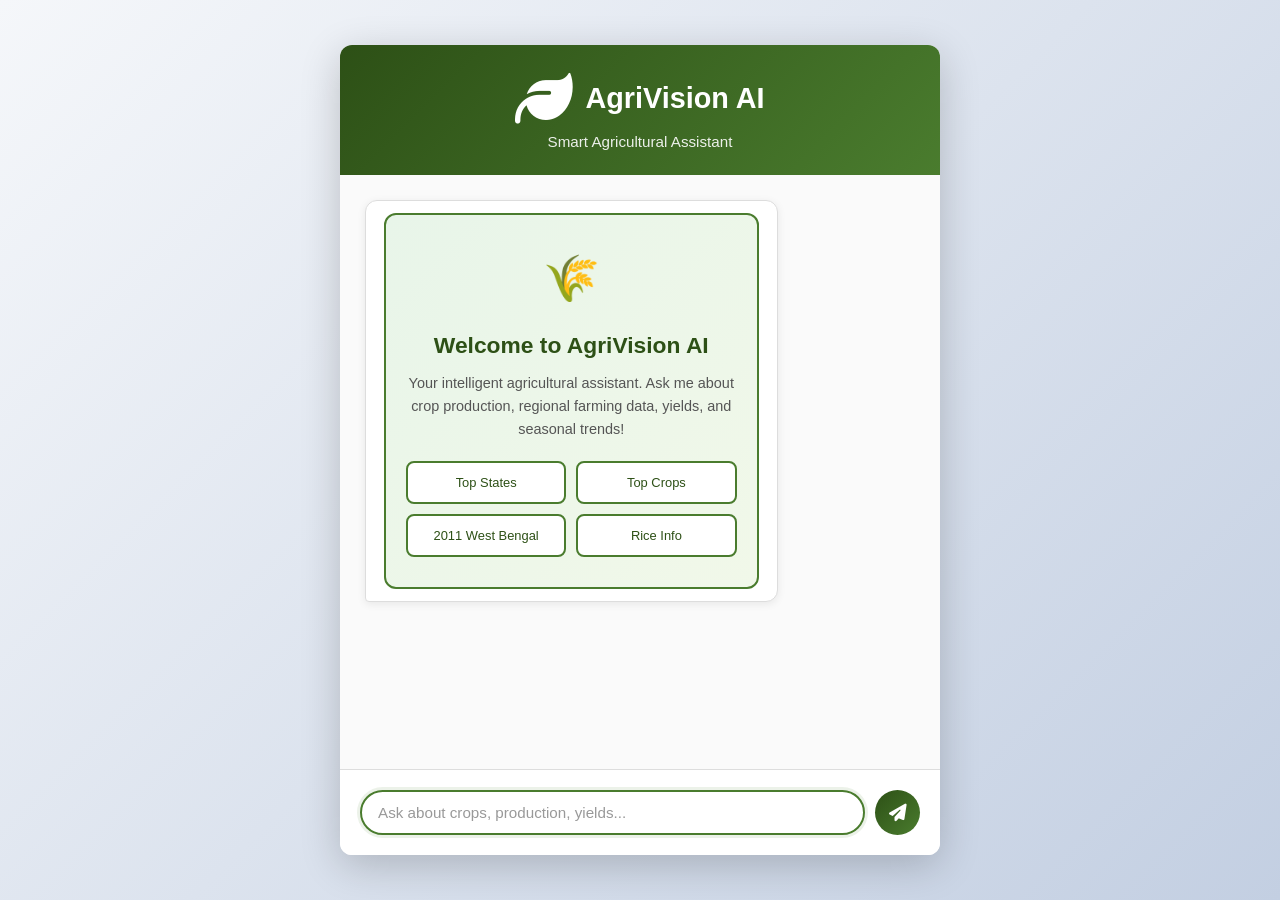
<file: AgriVision-AI/templates/chatbot.html>
﻿<!DOCTYPE html>
<html lang="en">
<head>
    <meta charset="UTF-8">
    <meta name="viewport" content="width=device-width, initial-scale=1.0">
    <title>AgriVision AI - Smart Agricultural Assistant</title>
    <link rel="stylesheet" href="https://cdnjs.cloudflare.com/ajax/libs/font-awesome/6.4.0/css/all.min.css">
    <style>
        * {
            margin: 0;
            padding: 0;
            box-sizing: border-box;
        }

        body {
            font-family: -apple-system, BlinkMacSystemFont, 'Segoe UI', 'Roboto', sans-serif;
            background: linear-gradient(135deg, #f5f7fa 0%, #c3cfe2 100%);
            display: flex;
            justify-content: center;
            align-items: center;
            min-height: 100vh;
            padding: 20px;
        }

        .container {
            width: 100%;
            max-width: 600px;
            height: 90vh;
            background: white;
            border-radius: 12px;
            box-shadow: 0 10px 40px rgba(0, 0, 0, 0.2);
            display: flex;
            flex-direction: column;
            overflow: hidden;
            animation: slideUp 0.4s ease-out;
        }

        @keyframes slideUp {
            from { opacity: 0; transform: translateY(30px); }
            to { opacity: 1; transform: translateY(0); }
        }

        .header {
            background: linear-gradient(135deg, #2d5016 0%, #4a7c2e 100%);
            color: white;
            padding: 25px;
            text-align: center;
            box-shadow: 0 4px 12px rgba(0, 0, 0, 0.15);
        }

        .header h1 {
            font-size: 1.8em;
            display: flex;
            align-items: center;
            justify-content: center;
            gap: 12px;
            margin-bottom: 5px;
        }

        .header i {
            font-size: 2em;
            animation: float 3s ease-in-out infinite;
        }

        @keyframes float {
            0%, 100% { transform: translateY(0); }
            50% { transform: translateY(-10px); }
        }

        .header p {
            font-size: 0.95em;
            opacity: 0.9;
            font-weight: 300;
        }

        .messages-container {
            flex: 1;
            overflow-y: auto;
            padding: 25px;
            background: #fafafa;
            display: flex;
            flex-direction: column;
            gap: 15px;
        }

        .messages-container::-webkit-scrollbar {
            width: 8px;
        }

        .messages-container::-webkit-scrollbar-track {
            background: transparent;
        }

        .messages-container::-webkit-scrollbar-thumb {
            background: #4a7c2e;
            border-radius: 4px;
        }

        .welcome {
            text-align: center;
            padding: 30px 20px;
            background: linear-gradient(135deg, #e8f5e9 0%, #f1f8e9 100%);
            border-radius: 12px;
            border: 2px solid #4a7c2e;
        }

        .welcome-icon {
            font-size: 3em;
            margin-bottom: 15px;
            animation: bounce 2s ease-in-out infinite;
        }

        @keyframes bounce {
            0%, 100% { transform: translateY(0); }
            50% { transform: translateY(-15px); }
        }

        .welcome h2 {
            color: #2d5016;
            font-size: 1.5em;
            margin-bottom: 10px;
        }

        .welcome p {
            color: #555;
            font-size: 0.95em;
            line-height: 1.6;
            margin-bottom: 20px;
        }

        .quick-questions {
            display: grid;
            grid-template-columns: 1fr 1fr;
            gap: 10px;
        }

        .quick-btn {
            background: white;
            border: 2px solid #4a7c2e;
            color: #2d5016;
            padding: 12px;
            border-radius: 8px;
            cursor: pointer;
            font-size: 0.85em;
            font-weight: 500;
            transition: all 0.3s;
            text-align: center;
        }

        .quick-btn:hover {
            background: #4a7c2e;
            color: white;
            transform: translateY(-2px);
        }

        .message {
            display: flex;
            margin-bottom: 12px;
            animation: messageSlide 0.3s ease-out;
        }

        @keyframes messageSlide {
            from { opacity: 0; transform: translateY(10px); }
            to { opacity: 1; transform: translateY(0); }
        }

        .message.user {
            justify-content: flex-end;
        }

        .message.bot {
            justify-content: flex-start;
        }

        .message-content {
            max-width: 75%;
            padding: 12px 18px;
            border-radius: 12px;
            word-wrap: break-word;
            line-height: 1.5;
            font-size: 0.95em;
        }

        .message.user .message-content {
            background: linear-gradient(135deg, #2d5016 0%, #4a7c2e 100%);
            color: white;
            border-bottom-right-radius: 4px;
            box-shadow: 0 2px 8px rgba(0, 0, 0, 0.1);
        }

        .message.bot .message-content {
            background: white;
            color: #333;
            border: 1px solid #ddd;
            border-bottom-left-radius: 4px;
            box-shadow: 0 2px 8px rgba(0, 0, 0, 0.08);
        }

        .typing {
            display: flex;
            gap: 4px;
            padding: 12px 18px;
        }

        .typing-dot {
            width: 8px;
            height: 8px;
            background: #4a7c2e;
            border-radius: 50%;
            animation: typing 1.4s infinite;
        }

        .typing-dot:nth-child(2) { animation-delay: 0.2s; }
        .typing-dot:nth-child(3) { animation-delay: 0.4s; }

        @keyframes typing {
            0%, 60%, 100% { opacity: 0.5; transform: translateY(0); }
            30% { opacity: 1; transform: translateY(-10px); }
        }

        .input-area {
            padding: 20px;
            background: white;
            border-top: 1px solid #ddd;
            display: flex;
            gap: 10px;
        }

        .input-wrapper {
            flex: 1;
            display: flex;
            align-items: center;
            background: #f5f5f5;
            border: 2px solid #ddd;
            border-radius: 25px;
            padding: 8px 16px;
            transition: all 0.3s;
        }

        .input-wrapper:focus-within {
            border-color: #4a7c2e;
            background: #fff;
            box-shadow: 0 0 0 3px rgba(74, 124, 46, 0.1);
        }

        #message-input {
            flex: 1;
            border: none;
            background: transparent;
            outline: none;
            font-size: 0.95em;
            font-family: inherit;
            color: #333;
        }

        #message-input::placeholder {
            color: #999;
        }

        .send-btn {
            background: linear-gradient(135deg, #2d5016 0%, #4a7c2e 100%);
            color: white;
            border: none;
            border-radius: 50%;
            width: 45px;
            height: 45px;
            cursor: pointer;
            display: flex;
            align-items: center;
            justify-content: center;
            font-size: 1.1em;
            transition: all 0.3s;
            flex-shrink: 0;
        }

        .send-btn:hover {
            transform: scale(1.05);
            box-shadow: 0 4px 12px rgba(74, 124, 46, 0.3);
        }

        .send-btn:active {
            transform: scale(0.98);
        }

        @media (max-width: 600px) {
            .message-content {
                max-width: 90%;
            }

            .container {
                border-radius: 0;
                height: 100vh;
            }

            .quick-questions {
                grid-template-columns: 1fr;
            }
        }
    </style>
</head>
<body>
    <div class="container">
        <div class="header">
            <h1><i class="fas fa-leaf"></i> AgriVision AI</h1>
            <p>Smart Agricultural Assistant</p>
        </div>

        <div class="messages-container" id="messages">
            <div class="message bot">
                <div class="message-content">
                    <div class="welcome">
                        <div class="welcome-icon">🌾</div>
                        <h2>Welcome to AgriVision AI</h2>
                        <p>Your intelligent agricultural assistant. Ask me about crop production, regional farming data, yields, and seasonal trends!</p>
                        <div class="quick-questions">
                            <button class="quick-btn" onclick="sendMessage('Which state produces the most')">Top States</button>
                            <button class="quick-btn" onclick="sendMessage('What are the most productive crops')">Top Crops</button>
                            <button class="quick-btn" onclick="sendMessage('What crops were grown in 2011 in west bengal')">2011 West Bengal</button>
                            <button class="quick-btn" onclick="sendMessage('Tell me about rice production')">Rice Info</button>
                        </div>
                    </div>
                </div>
            </div>
        </div>

        <div class="input-area">
            <div class="input-wrapper">
                <input type="text" id="message-input" placeholder="Ask about crops, production, yields..." onkeypress="if(event.key==='Enter') sendMessage()" autocomplete="off"/>
            </div>
            <button class="send-btn" onclick="sendMessage()" title="Send"><i class="fas fa-paper-plane"></i></button>
        </div>
    </div>

    <script>
        const messagesDiv = document.getElementById('messages');
        const inputField = document.getElementById('message-input');
        let isWaitingForResponse = false;

        function sendMessage(text = null) {
            const message = text || inputField.value.trim();
            if (!message || isWaitingForResponse) return;
            addMessage(message, 'user');
            inputField.value = '';
            isWaitingForResponse = true;
            showTypingIndicator();

            fetch('/api/chat', {
                method: 'POST',
                headers: { 'Content-Type': 'application/json' },
                body: JSON.stringify({ message })
            })
            .then(res => res.json())
            .then(data => {
                removeTypingIndicator();
                if (data.response) {
                    addMessage(data.response, 'bot');
                } else {
                    addMessage('Sorry, I encountered an error. Please try again.', 'bot');
                }
                isWaitingForResponse = false;
            })
            .catch(err => {
                console.error('Error:', err);
                removeTypingIndicator();
                addMessage('Connection error. Please try again.', 'bot');
                isWaitingForResponse = false;
            });
            inputField.focus();
        }

        function addMessage(text, sender) {
            const msg = document.createElement('div');
            msg.className = 'message ' + sender;
            const content = document.createElement('div');
            content.className = 'message-content';
            content.textContent = text;
            msg.appendChild(content);
            messagesDiv.appendChild(msg);
            setTimeout(() => { messagesDiv.scrollTop = messagesDiv.scrollHeight; }, 0);
        }

        function showTypingIndicator() {
            const msg = document.createElement('div');
            msg.className = 'message bot';
            msg.id = 'typing-indicator';
            const content = document.createElement('div');
            content.className = 'message-content';
            content.innerHTML = '<div class="typing"><div class="typing-dot"></div><div class="typing-dot"></div><div class="typing-dot"></div></div>';
            msg.appendChild(content);
            messagesDiv.appendChild(msg);
            messagesDiv.scrollTop = messagesDiv.scrollHeight;
        }

        function removeTypingIndicator() {
            const indicator = document.getElementById('typing-indicator');
            if (indicator) indicator.remove();
        }

        inputField.focus();
    </script>
</body>
</html>
</file>
